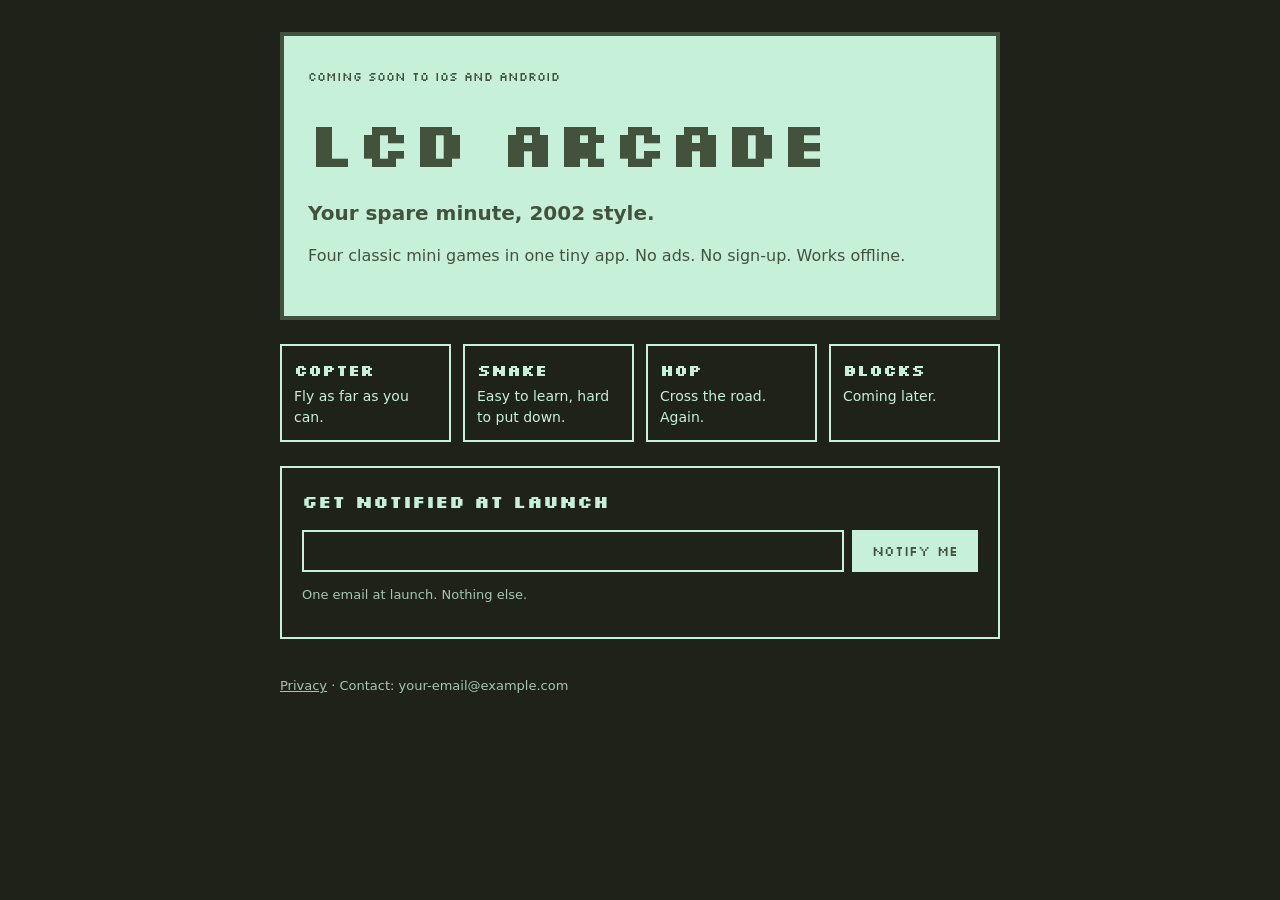
<file: marketing/site/index.html>
<!doctype html>
<html lang="en">
<head>
  <meta charset="utf-8">
  <meta name="viewport" content="width=device-width, initial-scale=1">
  <title>LCD Arcade: classic pixel games, no ads</title>
  <meta name="description" content="Four classic phone-style mini games in one tiny app. Two-tone LCD look, no ads, no sign-up, works offline.">
  <meta property="og:title" content="LCD Arcade">
  <meta property="og:description" content="Classic pixel games. No ads. No sign-up.">
  <link rel="stylesheet" href="style.css">
</head>
<body>
  <header class="hero">
    <p class="kicker">Coming soon to iOS and Android</p>
    <h1>LCD Arcade</h1>
    <p class="tag">Your spare minute, 2002 style.</p>
    <p>Four classic mini games in one tiny app. No ads. No sign-up. Works offline.</p>
  </header>

  <main>
    <section class="games">
      <article><h2>Copter</h2><p>Fly as far as you can.</p></article>
      <article><h2>Snake</h2><p>Easy to learn, hard to put down.</p></article>
      <article><h2>Hop</h2><p>Cross the road. Again.</p></article>
      <article><h2>Blocks</h2><p>Coming later.</p></article>
    </section>

    <section class="signup">
      <h2>Get notified at launch</h2>
      <!-- Free form backend: create an access key at web3forms.com and replace YOUR_ACCESS_KEY -->
      <form action="https://api.web3forms.com/submit" method="POST">
        <input type="hidden" name="access_key" value="YOUR_ACCESS_KEY">
        <input type="hidden" name="subject" value="LCD Arcade waitlist">
        <label for="email">Email</label>
        <input id="email" type="email" name="email" required autocomplete="email">
        <button type="submit">Notify me</button>
      </form>
      <p class="small">One email at launch. Nothing else.</p>
    </section>
  </main>

  <footer>
    <p class="small"><a href="privacy.html">Privacy</a> · Contact: your-email@example.com</p>
  </footer>
</body>
</html>
</file>
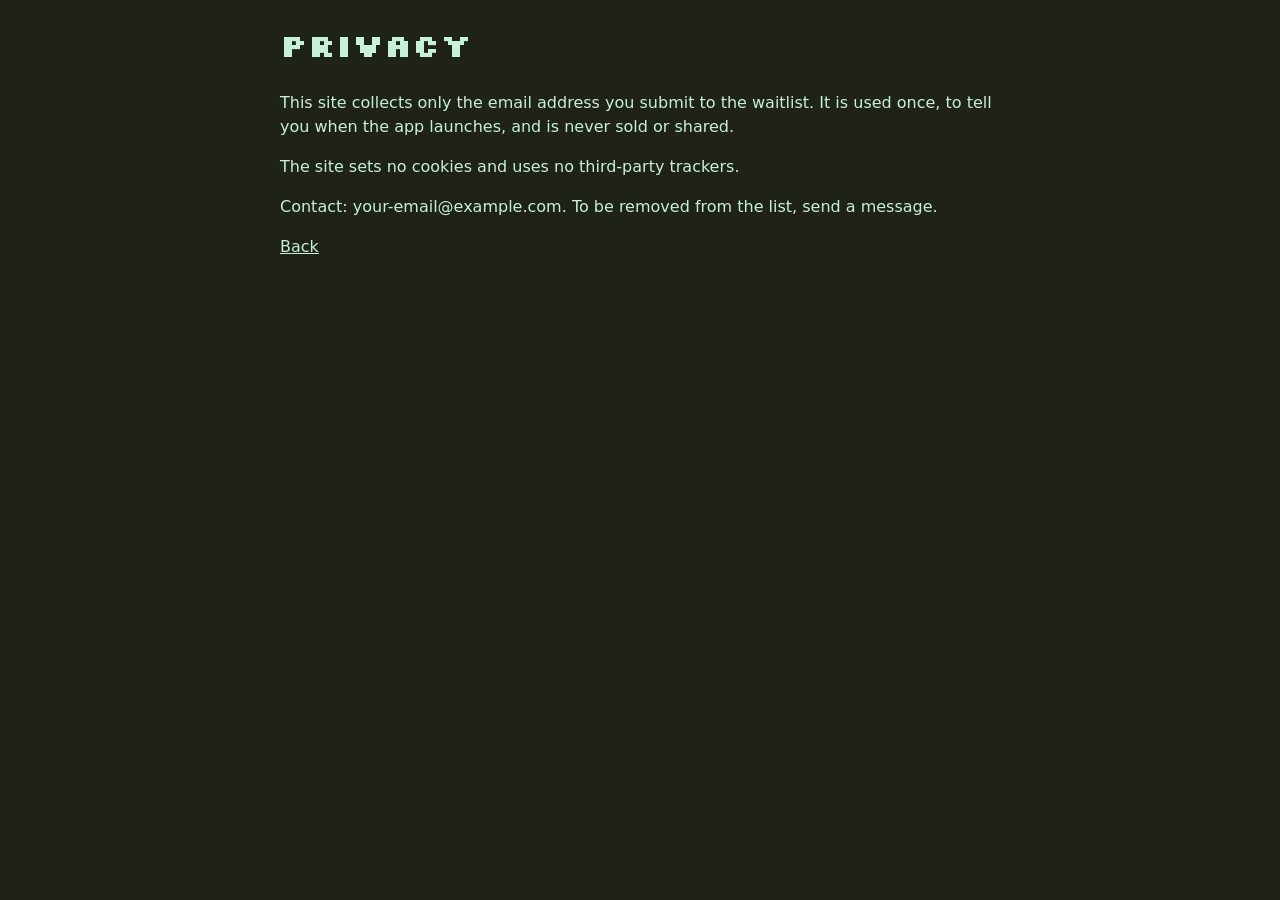
<file: marketing/site/privacy.html>
<!doctype html>
<html lang="en">
<head>
  <meta charset="utf-8">
  <meta name="viewport" content="width=device-width, initial-scale=1">
  <title>Privacy - LCD Arcade</title>
  <link rel="stylesheet" href="style.css">
</head>
<body>
  <main>
    <h1>Privacy</h1>
    <p>This site collects only the email address you submit to the waitlist. It is used once, to tell you when the app launches, and is never sold or shared.</p>
    <p>The site sets no cookies and uses no third-party trackers.</p>
    <p>Contact: your-email@example.com. To be removed from the list, send a message.</p>
    <p><a href="index.html">Back</a></p>
  </main>
</body>
</html>
</file>
<file: marketing/site/style.css>
@font-face {
  font-family: "Silkscreen";
  src: url("Silkscreen-Regular.ttf");
}
@font-face {
  font-family: "Silkscreen";
  font-weight: bold;
  src: url("Silkscreen-Bold.ttf");
}

:root {
  --lcd: #c7f0d8;
  --ink: #43523d;
  --bezel: #1e2219;
}

* { box-sizing: border-box; }

body {
  margin: 0;
  background: var(--bezel);
  color: var(--lcd);
  font: 16px/1.5 system-ui, sans-serif;
  display: flex;
  flex-direction: column;
  align-items: center;
}

h1, h2, .kicker, button {
  font-family: "Silkscreen", monospace;
  text-transform: uppercase;
}

.hero, main, footer { width: min(720px, 92vw); }

.hero {
  margin-top: 32px;
  padding: 32px 24px;
  background: var(--lcd);
  color: var(--ink);
  border: 4px solid var(--ink);
}
.hero h1 { font-size: clamp(36px, 10vw, 64px); margin: 8px 0; }
.kicker { font-size: 12px; margin: 0; }
.tag { font-weight: 600; font-size: 20px; margin: 0 0 12px; }

.games {
  display: grid;
  grid-template-columns: repeat(auto-fit, minmax(150px, 1fr));
  gap: 12px;
  margin: 24px 0;
}
.games article { border: 2px solid var(--lcd); padding: 12px; }
.games h2 { font-size: 16px; margin: 0 0 4px; }
.games p { margin: 0; font-size: 14px; }

.signup { border: 2px solid var(--lcd); padding: 20px; }
.signup h2 { margin-top: 0; font-size: 18px; }
form { display: flex; flex-wrap: wrap; gap: 8px; align-items: center; }
label { position: absolute; left: -9999px; }
input[type="email"] {
  flex: 1 1 220px;
  padding: 10px;
  font-size: 16px;
  border: 2px solid var(--lcd);
  background: var(--bezel);
  color: var(--lcd);
}
button {
  padding: 10px 18px;
  font-size: 14px;
  background: var(--lcd);
  color: var(--ink);
  border: 2px solid var(--lcd);
  cursor: pointer;
}
button:hover, button:focus-visible { background: var(--ink); color: var(--lcd); }

.small { font-size: 13px; opacity: 0.8; }
footer { padding: 24px 0 40px; }
a { color: var(--lcd); }
</file>
